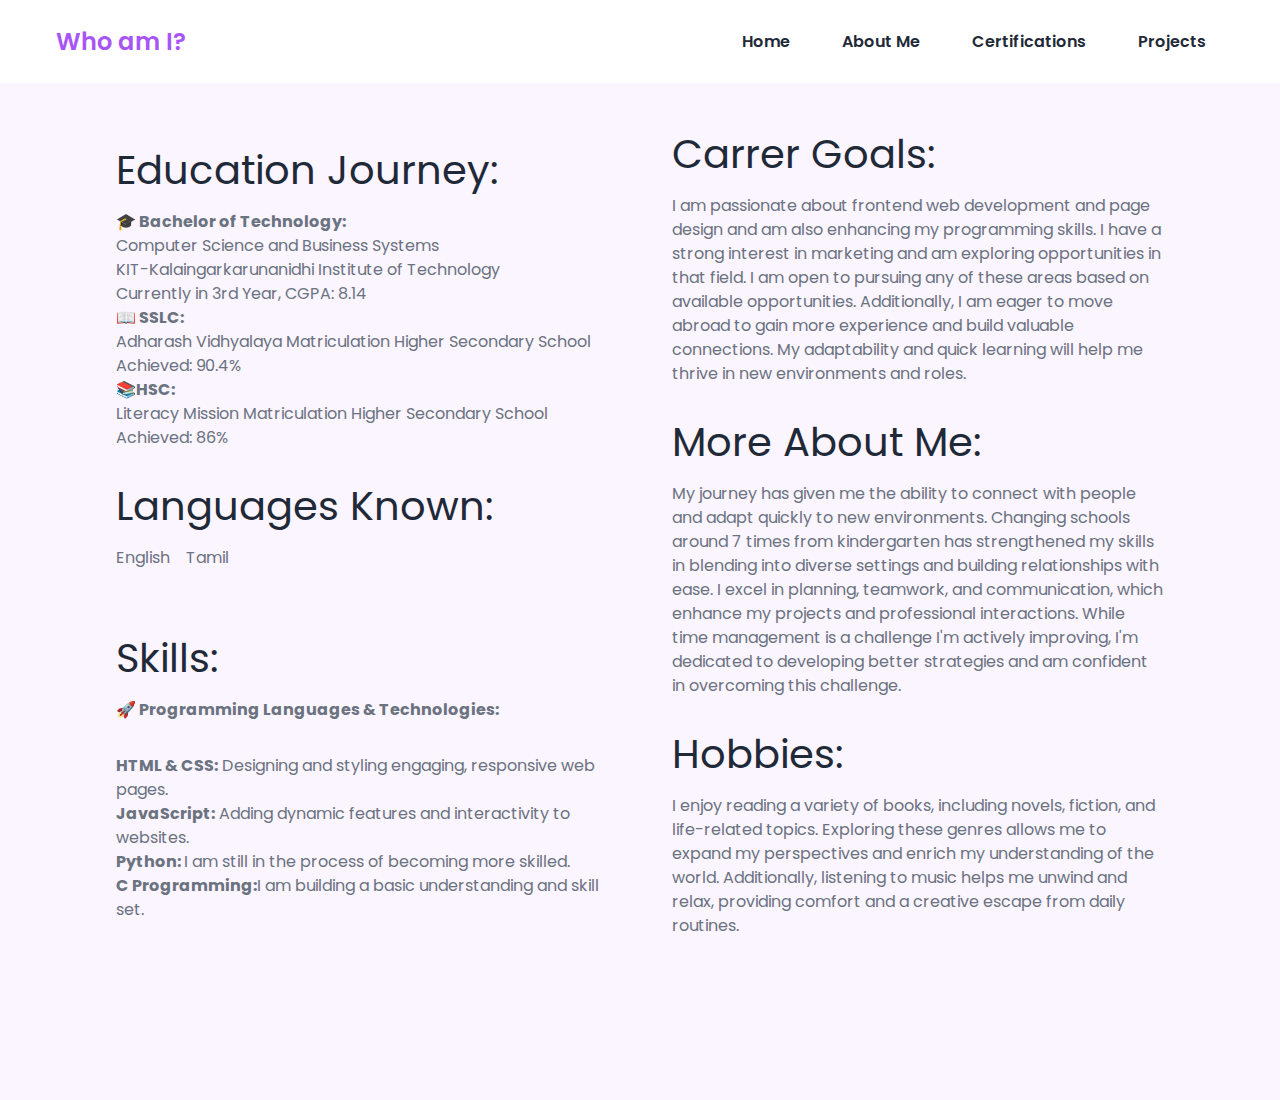
<file: about.html>
<!DOCTYPE html>
<html lang="en">
<head>
    <meta charset="UTF-8">
    <meta name="viewport" content="width=device-width, initial-scale=1.0">
    <title>About Me - Vikasni</title>
    <link rel="stylesheet" href="styles.css">
</head>
<body>
    <nav>
        <div class="nav__content">
          <div class="logo"><a href="#">Who am I?</a></div>
          <label for="check" class="checkbox">
            <i class="ri-menu-line"></i>
          </label>
          <input type="checkbox" name="check" id="check" />
          <ul>
            <li><a href="index.html">Home</a></li>
            <li><a href="about.html">About Me</a></li>
            <li><a href="certifications.html">Certifications</a></li>
            <li><a href="projects.html">Projects</a></li>
          </ul>
        </div>
      </nav>
    <section class="section">
      <div class="section__container">
        <div class="content left">
          <h1 class="title">  Education Journey:</h1>
          <p class="description">
            <b>🎓 Bachelor of Technology:</b><br>
                   Computer Science and Business Systems<br>
                   KIT-Kalaingarkarunanidhi Institute of Technology<br>
                   Currently in 3rd Year, CGPA: 8.14<br>
            <b> 📖 SSLC:</b><br>
                   Adharash Vidhyalaya Matriculation Higher Secondary School<br>
                   Achieved: 90.4%<br>
            <b>📚HSC:</b><br>
                Literacy Mission Matriculation Higher Secondary School<br>
                Achieved: 86%<br>
          </p>

          <h1 class="title">Languages Known:</h1>
           <ul class="description">
              <li> English</li>
              <li> Tamil</li>
           </ul>

            <h1 class="title">Skills:</h1>
            <p class="description">
                 <b>🚀 Programming Languages & Technologies:</b><br> </p>
            <p class="description">
                    <b>HTML & CSS:</b> Designing and styling engaging, responsive web pages.<br>
                    <b>JavaScript:</b> Adding dynamic features and interactivity to websites.<br>
                    <b>Python: </b> I am still in the process of becoming more skilled.<br>
                    <b>C Programming:</b>I am building a basic understanding and skill set.<br>
            </p>
       </div>

          <div class="content right">
            <h1 class="title">Carrer Goals:</h1>
            <p class="description">
                I am passionate about frontend web development and page design and am also enhancing my 
                programming skills. I have a strong interest in marketing and am exploring opportunities 
                in that field. I am open to pursuing any of these areas based on available opportunities.
                Additionally, I am eager to move abroad to gain more experience and build valuable connections.
                My adaptability and quick learning will help me thrive in new environments and roles.
            </p>
            <h1 class="title">More About Me:</h1>
            <p class="description">
                My journey has given me the ability to connect with people and adapt quickly to new environments.
                Changing schools around 7 times from kindergarten has strengthened my skills in blending into diverse 
                settings and building relationships with ease. I excel in planning, teamwork, and communication, which
                enhance my projects and professional interactions. While time management is a challenge I'm actively improving, 
                I'm dedicated to developing better strategies and am confident in overcoming this challenge.
            </p>

            <h1 class="title">Hobbies:</h1>
            <p class="description">
                I enjoy reading a variety of books, including novels, fiction, and life-related topics. Exploring these
                genres allows me to expand my perspectives and enrich my understanding of the world. Additionally, listening 
                to music helps me unwind and relax, providing comfort and a creative escape from daily routines.
            </p>
          </div>
  </div>
    </section>

</body>
</html>
</file>
<file: styles.css>
@import url("https://fonts.googleapis.com/css2?family=Poppins:wght@400;600;700&display=swap");

:root {
  --primary-color: #a855f7;
  --primary-color-dark: #9333ea;
  --secondary-color: #ca8a04;
  --text-dark: #1f2937;
  --text-light: #6b7280;
  --extra-light: #faf5ff;
  --max-width: 1200px;
}

* {
  padding: 0;
  margin: 0;
  box-sizing: border-box;
}

a {
  text-decoration: none;
}

body {
  font-family: "Poppins", sans-serif;
}

nav {
  width: 100%;
  position: fixed;
  top: 0;
  left: 0;
  background-color: #ffffff;
  z-index: 99;
}

.nav__content {
  max-width: var(--max-width);
  margin: auto;
  padding: 1.5rem 1rem;
  display: flex;
  align-items: center;
  justify-content: space-between;
}

nav .logo a {
  font-size: 1.5rem;
  font-weight: 600;
  color: var(--primary-color);
  transition: 0.3s;
}
nav .logo a:hover {
  color: var(--primary-color-dark);
}

nav .checkbox {
  display: none;
}

nav input {
  display: none;
}
nav .checkbox i {
  font-size: 2rem;
  color: var(--primary-color);
  cursor: pointer;
}

ul {
  display: flex;
  align-items: center;
  gap: 1rem;
  list-style: none;
  transition: left 0.3s;
}

ul li a {
  padding: 0.5rem 1rem;
  border: 2px solid transparent;
  text-decoration: none;
  font-weight: 600;
  color: var(--text-dark);
  transition: 0.3s;
}

ul li a:hover {
  border-top-color: var(--secondary-color);
  border-bottom-color: var(--secondary-color);
  color: var(--secondary-color);
}

.section {
  background-color: var(--extra-light);
  padding: 100px;
}

.section__container {
  min-height: 100vh;
  max-width: var(--max-width);
  margin: auto;
  padding: 1rem;
  display: grid;
  grid-template-columns: repeat(2, 1fr);
  gap: 4rem;
}

.content {
  display: flex;
  flex-direction: column;
  justify-content: center;
}

.subtitle {
  letter-spacing: 2px;
  color: var(--text-light);
  font-weight: 600;
  margin-bottom: 0.5rem;
}

.title {
  font-size: 2.5rem;
  font-weight: 400;
  line-height: 3rem;
  color: var(--text-dark);
  margin-bottom: 1rem;
}

.title span {
  font-weight: 600;
}

.description {
  line-height: 1.5rem;
  color: var(--text-light);
  margin-bottom: 2rem;
}

.description li{
  line-height: 1.5rem;
  color: var(--text-light);
  margin-bottom: 2rem;
}

.action__btns {
  display: flex;
  gap: 1rem;
}

.action__btns button {
  font-size: 1rem;
  font-weight: 600;
  letter-spacing: 2px;
  padding: 1rem 2rem;
  outline: none;
  border: 2px solid var(--primary-color);
  border-radius: 10px;
  transition: 0.3s;
  cursor: pointer;
}

.image {
  display: grid;
  place-items: center;
}

.image img {
  width: min(50rem, 80%);
  border-radius: 50%;
  height: 70%
}

@media (width < 750px) {
  nav .checkbox {
    display: block;
  }

  ul {
    position: absolute;
    width: 100%;
    height: calc(100vh - 85px);
    left: -100%;
    top: 85px;
    background-color: var(--extra-light);
    flex-direction: column;
    justify-content: center;
    gap: 3rem;
  }

  nav #check:checked ~ ul {
    left: 0;
  }

  ul li a {
    font-size: 1.25rem;
  }

  .section__container {
    padding: 10rem 1rem 5rem 1rem;
    text-align: center;
    grid-template-columns: repeat(1, 1fr);
  }

  .image {
    grid-area: 1/1/2/2;
  }

  .action__btns {
    margin: auto;
  }
  body {
    font-family: Arial, sans-serif;
    background-color: #f4f4f4;
    color: #333;
    margin: 0;
    padding: 0;
    display: flex;
    justify-content: center;
    align-items: center;
    height: 100vh;
}

.container {
    background-color: #fff;
    padding: 40px;
    border-radius: 8px;
    box-shadow: 0 4px 8px rgba(0, 0, 0, 0.1);
    max-width: 800px;
    text-align: center;
}

h1 {
    color: #333;
    font-size: 36px;
    margin-bottom: 20px;
}

p {
    font-size: 18px;
    line-height: 1.6;
    margin-bottom: 20px;
}

.highlight {
    color: #ff4081;
    font-weight: bold;
}
.right {
  background-color: #e0f7fa;
  padding: 20px;
  border-radius: 8px;
  box-shadow: 0 4px 8px rgba(0, 0, 0, 0.1);
}
.left {
  background-color: #fff;
  padding: 20px;
  border-radius: 8px;
  box-shadow: 0 4px 8px rgba(0, 0, 0, 0.1);
}


.video-section {
  margin-top: 20px; 
  text-align: center; 
}

.video-section h2 {
  font-size: 24px; 
  margin-bottom: 10px; 
}

video {
  max-width: 100%; 
  height: auto; 
  border: 2px solid #ddd; 
  border-radius: 8px; 
}
}
</file>
